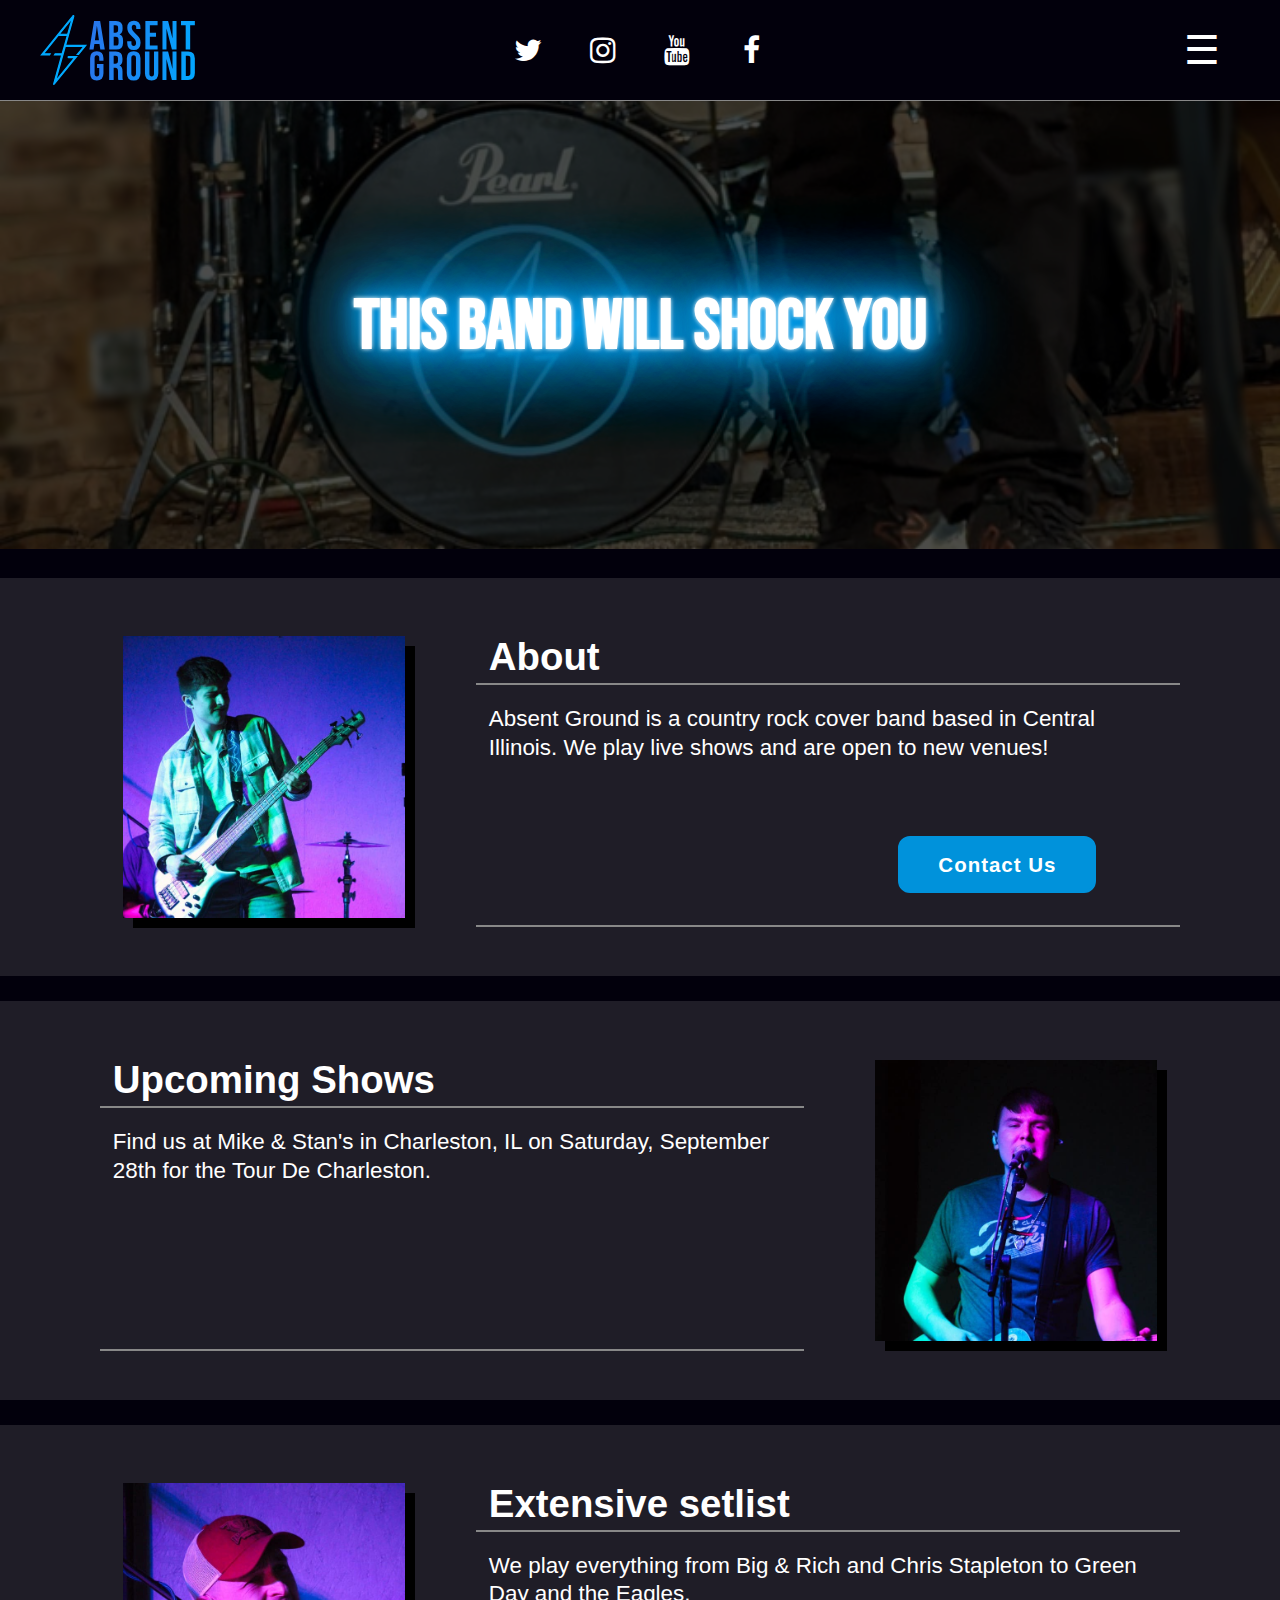
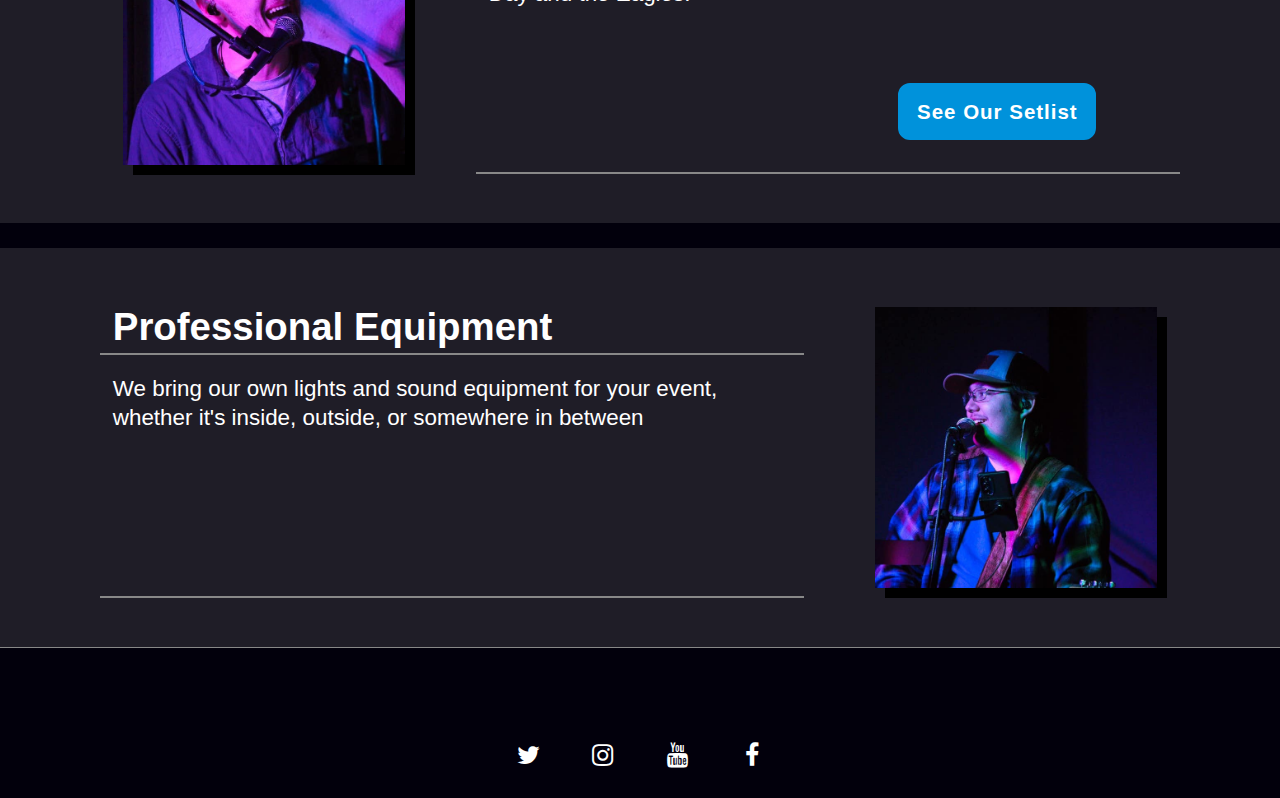
<file: index.html>
<!DOCTYPE html>
<html lang="en">
    <head>
        <title>Absent Ground | Official Site</title>

        <link href="style.css" rel="stylesheet" type="text/css" />
        <link rel="stylesheet" href="https://cdnjs.cloudflare.com/ajax/libs/font-awesome/4.7.0/css/font-awesome.min.css">
        <link rel="icon" type="image/x-icon" href="images/favicon.ico">
        <link rel="shortcut icon" href="images/favicon.ico" />

        <meta charset="UTF-8" />
        <meta name="description" content="Live rock music group based in Charleston, IL." />
        <meta name="keywords" content="Music, Band, Gig, Guitar, Rock" />
        <meta name="author" content="Daniel Zigler" />
        <meta name="viewport" content="width=device-width, initial-scale=1" />

        <meta property="og:image" content="https://raw.githubusercontent.com/Enzigma04/headquarters/master/images/logo_circle.png" />
        <meta property="og:image:secureurl" content="https://raw.githubusercontent.com/Enzigma04/headquarters/master/images/logo_circle.png" />
        <meta property="og:image:width" content="1350" />
        <meta property="og:image:height" content="1350" />
        <meta property="og:image:alt" content="Absent Ground Logo" />
        <meta property="og:image:type" content="image/png" />

        <style>
            @import url('https://fonts.googleapis.com/css2?family=Bebas+Neue&family=Lobster&display=swap');
        </style>
    </head>
    <body>
        <aside class="sidebar" id="sidebar">
            <nav>
                <ul>
                    <li class="coming-soon"><a href="">Members</a></li>
                    <li class="coming-soon"><a href="">Photos</a></li>
                    <li><a href="https://www.absentground.com/setlist">Setlist</a></li>
                    <li><a href="https://www.absentground.com/booking">Booking</a></li>
                </ul>
            </nav>
        </aside>
        <button class="close-off-canvas" style="display: none" onclick="close_sidebar()"><span>&#10539;</span></button>
        <script>
            function open_sidebar() {
                document.getElementById("sidebar").style.left = 'calc(100vw - min(300px, 37.5vw))';
                document.getElementsByClassName("close-off-canvas")[0].style.display = "block";
            }
            function close_sidebar() {
                document.getElementsByClassName("close-off-canvas")[0].style.display = "none";
                document.getElementById("sidebar").style.left = '100vw';
            }
        </script>
        <main>
            <header>
                <!-- Logo -->
                <div class="logo-wrapper">
                    <a href="https://www.absentground.com"><img alt="Absent Ground Logo" src="images/logo_text.svg" height="70px" width="155px" /></a>
                </div>

                <div class="socials">
                    <ul>
                        <li><a href="https://twitter.com/AbsentGround/" class="fa fa-twitter"></a></li>
                        <li><a href="https://www.instagram.com/absent_ground/" class="fa fa-instagram"></a></li>
                        <li><a href="https://www.youtube.com/channel/UCPaPD-fqtkXAnnn2gvlee3w" class="fa fa-youtube"></a></li>
                        <li><a href="https://www.facebook.com/profile.php?id=100094257376325" class="fa fa-facebook"></a></li>
                    </ul>
                </div>

                <!-- Open Sidebar -->
                <div class="opennav">
                    <a href="javascript:void(0);" onclick="open_sidebar()">&#9776;</a>
                </div>
            </header>
            <div class="cover">
                <picture>
                    <source media="(max-width:768px)" srcset="images/mobile_cover.jpg">
                    <img alt="Cover Image" src="images/desktop_cover.jpg" />
                </picture>
                <h1>This Band Will Shock You</h1>
            </div>
            <section id="about" class="post-wrapper">
                <img alt="Ashton Fifield, Bassist" src="images/home_image1.jpg" />
                <div class="text-wrapper">
                    <h2>About</h2>
                    <h4>Absent Ground is a country rock cover band based in Central Illinois. We play live shows and are open to new venues!</h4>    
                    <a class="cta-button" href="https://www.absentground.com/booking">Contact Us</a>
                </div>
            </section>
            <!-- UPCOMING RIGHT HERE
                        ||
                        ||
                        ||
                        ||
                        \/           -->
            <section id="upcoming" class="post-wrapper">
                <img alt="Kyle Carlen, Guitarist" src="images\home_image2.jpg" />
                <div class="text-wrapper">
                    <h2>Upcoming Shows</h2>
                    <h4>Find us at Mike & Stan's in Charleston, IL on Saturday, September 28th for the Tour De Charleston.</h4>
                </div>
            </section>
            <section id="setlist" class="post-wrapper">
                <img alt="Logan Devall, Drummer" src="images/home_image3.jpg" />
                <div class="text-wrapper">
                    <h2>Extensive setlist</h2>
                    <h4>We play everything from Big & Rich and Chris Stapleton to Green Day and the Eagles.</h4>    
                    <a class="cta-button" href="https://www.absentground.com/setlist">See Our Setlist</a>
                </div>
            </section>
            <section id="equipment" class="post-wrapper">
                <img alt="Daniel Zigler, Guitarist" src="images/home_image4.jpg" />
                <div class="text-wrapper">
                    <h2>Professional Equipment</h2>
                    <h4>We bring our own lights and sound equipment for your event, whether it's inside, outside, or somewhere in between</h4>
                </div>
            </section>
            <footer>
                <div class="socials">
                    <ul>
                        <li><a href="https://twitter.com/AbsentGround/" class="fa fa-twitter"></a></li>
                        <li><a href="https://www.instagram.com/absent_ground/" class="fa fa-instagram"></a></li>
                        <li><a href="https://www.youtube.com/channel/UCPaPD-fqtkXAnnn2gvlee3w" class="fa fa-youtube"></a></li>
                        <li><a href="https://www.facebook.com/profile.php?id=100094257376325" class="fa fa-facebook"></a></li>
                    </ul>
                </div>
            </footer>
        </main>
    </body>
</html>
</file>
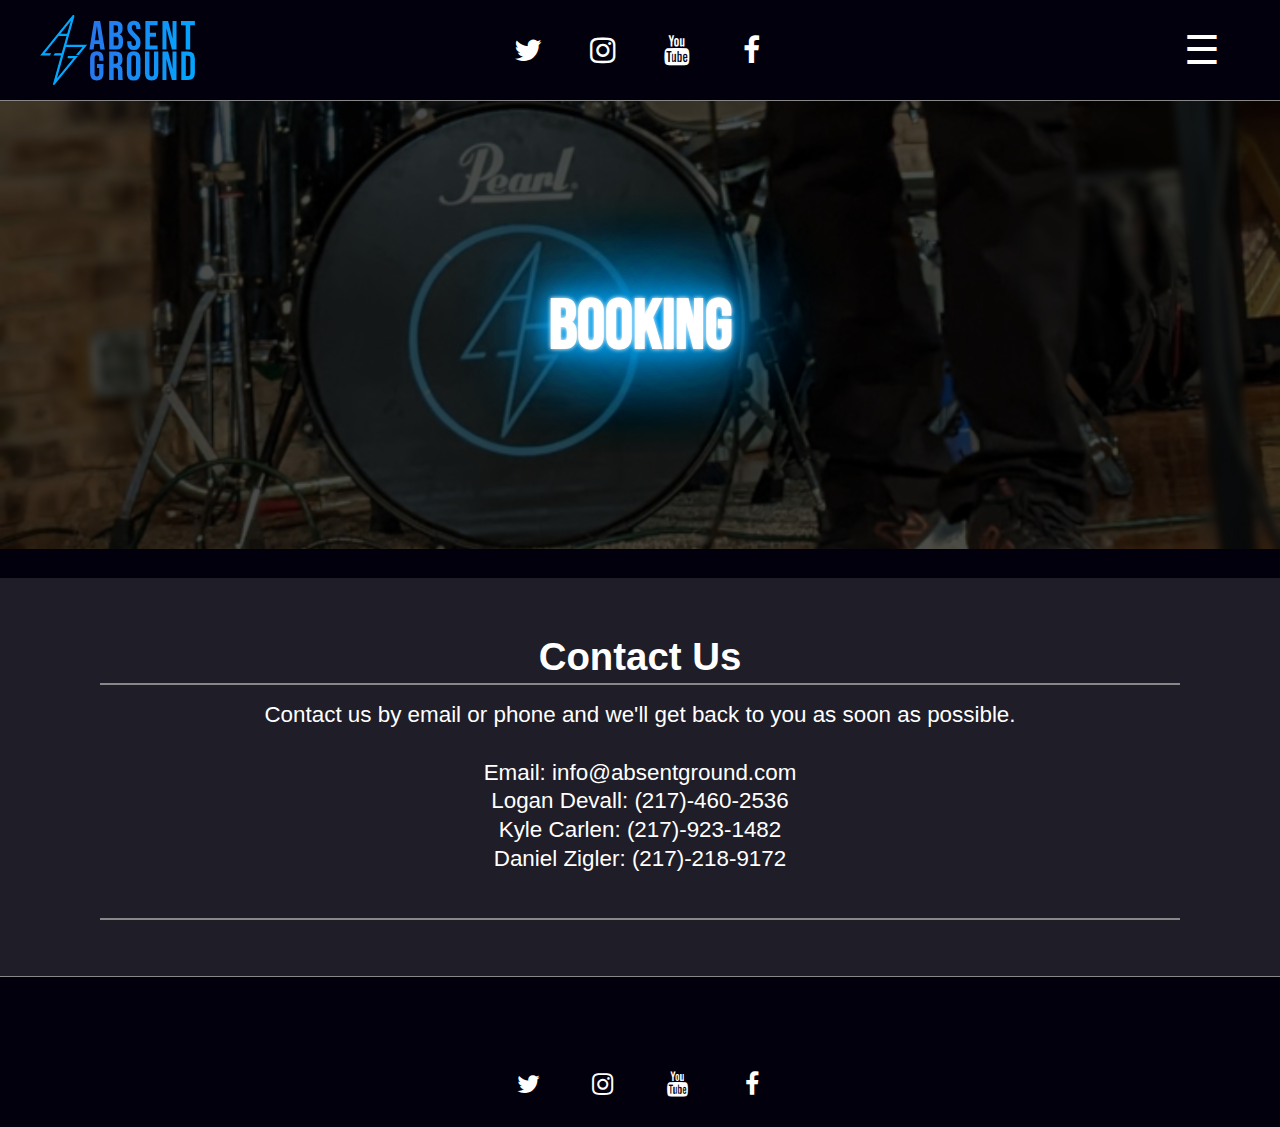
<file: booking.html>
<!DOCTYPE html>
<html lang="en">
    <head>
        <title>Absent Ground | Booking</title>

        <link href="style.css" rel="stylesheet" type="text/css" />
        <link rel="stylesheet" href="https://cdnjs.cloudflare.com/ajax/libs/font-awesome/4.7.0/css/font-awesome.min.css">
        <link rel="icon" type="image/x-icon" href="images/favicon.ico">
        <link rel="shortcut icon" href="images/favicon.ico" />

        <meta charset="UTF-8" />
        <meta name="description" content="Hire Absent Ground for your event!" />
        <meta name="keywords" content="Music, Band, Gig, Guitar, Rock" />
        <meta name="author" content="Daniel Zigler" />
        <meta name="viewport" content="width=device-width, initial-scale=1" />

        <meta property="og:image" content="https://raw.githubusercontent.com/Enzigma04/headquarters/master/images/logo_circle.png" />
        <meta property="og:image:secureurl" content="https://raw.githubusercontent.com/Enzigma04/headquarters/master/images/logo_circle.png" />
        <meta property="og:image:width" content="1350" />
        <meta property="og:image:height" content="1350" />
        <meta property="og:image:alt" content="Absent Ground Logo" />
        <meta property="og:image:type" content="image/png" />

        <style>
            @import url('https://fonts.googleapis.com/css2?family=Bebas+Neue&family=Lobster&display=swap');
        </style>
    </head>
    <body>
        <aside class="sidebar" id="sidebar">
            <nav>
                <ul>
                    <li class="coming-soon"><a href="">Members</a></li>
                    <li class="coming-soon"><a href="">Photos</a></li>
                    <li><a href="https://www.absentground.com/setlist">Setlist</a></li>
                    <li><a href="https://www.absentground.com/booking">Booking</a></li>
                </ul>
            </nav>
        </aside>
        <button class="close-off-canvas" style="display: none" onclick="close_sidebar()"><span>&#10539;</span></button>
        <script>
            function open_sidebar() {
                document.getElementById("sidebar").style.left = 'calc(100vw - min(300px, 37.5vw))';
                document.getElementsByClassName("close-off-canvas")[0].style.display = "block";
            }
            function close_sidebar() {
                document.getElementsByClassName("close-off-canvas")[0].style.display = "none";
                document.getElementById("sidebar").style.left = '100vw';
            }
        </script>
        <main>
            <header>
                <!-- Logo -->
                <div class="logo-wrapper">
                    <a href="https://www.absentground.com"><img alt="Absent Ground Logo" src="images/logo_text.svg" height="70px" width="155px" /></a>
                </div>

                <div class="socials">
                    <ul>
                        <li><a href="https://twitter.com/AbsentGround/" class="fa fa-twitter"></a></li>
                        <li><a href="https://www.instagram.com/absent_ground/" class="fa fa-instagram"></a></li>
                        <li><a href="https://www.youtube.com/channel/UCPaPD-fqtkXAnnn2gvlee3w" class="fa fa-youtube"></a></li>
                        <li><a href="https://www.facebook.com/profile.php?id=100094257376325" class="fa fa-facebook"></a></li>
                    </ul>
                </div>

                <!-- Open Sidebar -->
                <div class="opennav">
                    <a href="javascript:void(0);" onclick="open_sidebar()">&#9776;</a>
                </div>
            </header>
            <div class="cover">
                <picture>
                    <source media="(max-width:768px)" srcset="images/mobile_cover.jpg">
                    <img alt="Cover Image" src="images/desktop_cover.jpg" />
                </picture>
                <h1>Booking</h1>
            </div>
            <section id="booking" class="post-wrapper no-img">
                <div class="text-wrapper">
                    <h2>Contact Us</h2>
                    <h4>
                        Contact us by email or phone and we'll get back to you as soon as possible.<br/><br/>
                        Email: info@absentground.com<br/>
                        Logan Devall: (217)-460-2536<br/>
                        Kyle Carlen: (217)-923-1482<br/>
                        Daniel Zigler: (217)-218-9172
                    </h4>
                </div>
            </section>
            <footer>
                <div class="socials">
                    <ul>
                        <li><a href="https://twitter.com/AbsentGround/" class="fa fa-twitter"></a></li>
                        <li><a href="https://www.instagram.com/absent_ground/" class="fa fa-instagram"></a></li>
                        <li><a href="https://www.youtube.com/channel/UCPaPD-fqtkXAnnn2gvlee3w" class="fa fa-youtube"></a></li>
                        <li><a href="https://www.facebook.com/profile.php?id=100094257376325" class="fa fa-facebook"></a></li>
                    </ul>
                </div>
            </footer>
        </main>
    </body>
</html>
</file>
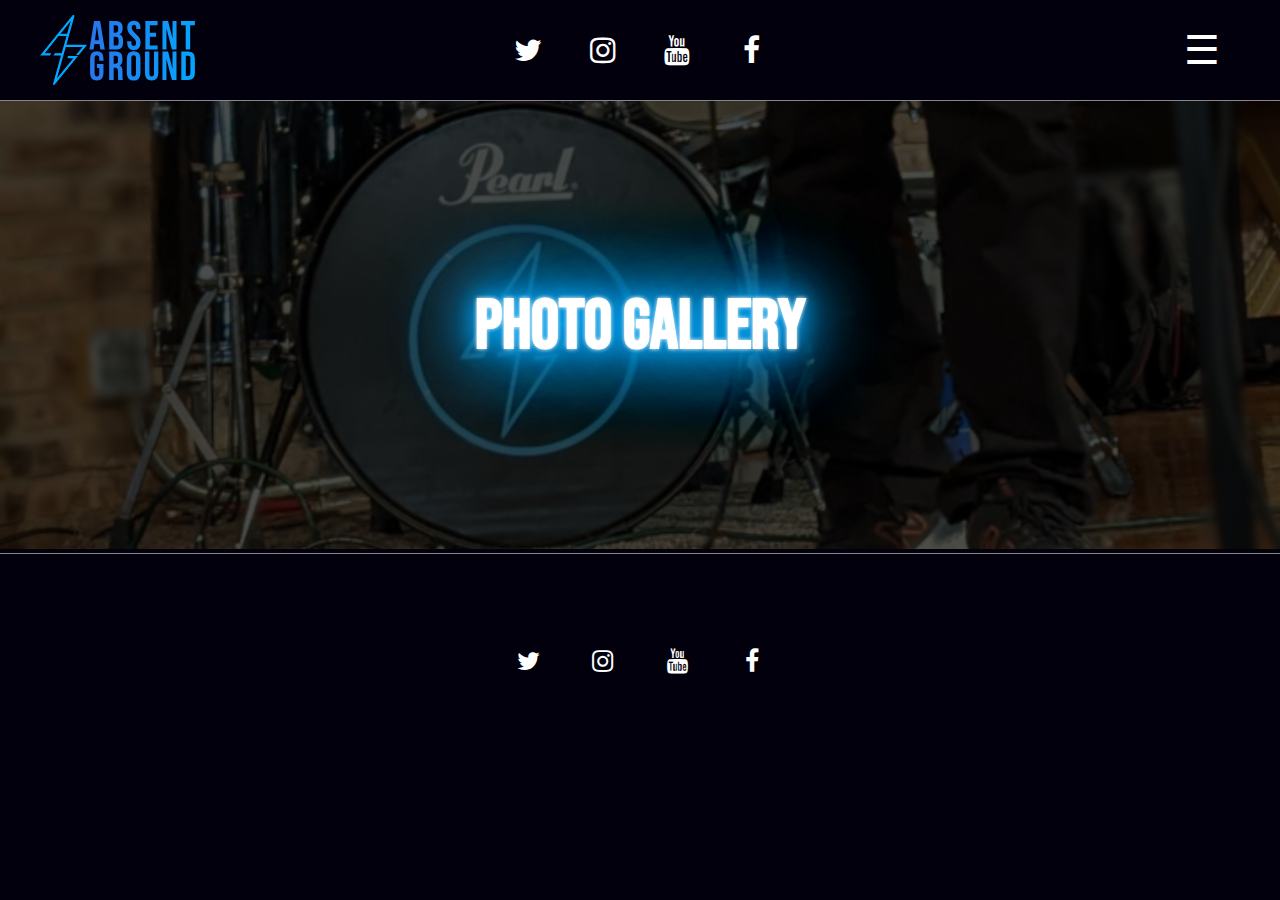
<file: photos.html>
<!DOCTYPE html>
<html lang="en">
    <head>
        <title>Absent Ground | Setlist</title>

        <link href="style.css" rel="stylesheet" type="text/css" />
        <link rel="stylesheet" href="https://cdnjs.cloudflare.com/ajax/libs/font-awesome/4.7.0/css/font-awesome.min.css">
        <link rel="icon" type="image/x-icon" href="images/favicon.ico">
        <link rel="shortcut icon" href="images/favicon.ico" />

        <meta charset="UTF-8" />
        <meta name="description" content="Live rock music group based in Charleston, IL." />
        <meta name="keywords" content="Music, Band, Gig, Guitar, Rock" />
        <meta name="author" content="Daniel Zigler" />
        <meta name="viewport" content="width=device-width, initial-scale=1" />

        <meta property="og:image" content="https://raw.githubusercontent.com/Enzigma04/headquarters/master/images/logo_circle.png" />
        <meta property="og:image:secureurl" content="https://raw.githubusercontent.com/Enzigma04/headquarters/master/images/logo_circle.png" />
        <meta property="og:image:width" content="1350" />
        <meta property="og:image:height" content="1350" />
        <meta property="og:image:alt" content="Absent Ground Logo" />
        <meta property="og:image:type" content="image/png" />

        <style>
            @import url('https://fonts.googleapis.com/css2?family=Bebas+Neue&family=Lobster&display=swap');
        </style>
    </head>
    <body>
        <aside class="sidebar" id="sidebar">
            <nav>
                <ul>
                    <li class="coming-soon"><a href="">Members</a></li>
                    <li class="coming-soon"><a href="">Photos</a></li>
                    <li><a href="">Setlist</a></li>
                    <li><a href="https://www.absentground.com/booking">Booking</a></li>
                </ul>
            </nav>
        </aside>
        <button class="close-off-canvas" style="display: none" onclick="close_sidebar()"><span>&#10539;</span></button>
        <script>
            function open_sidebar() {
                document.getElementById("sidebar").style.left = 'calc(100vw - min(300px, 37.5vw))';
                document.getElementsByClassName("close-off-canvas")[0].style.display = "block";
            }
            function close_sidebar() {
                document.getElementsByClassName("close-off-canvas")[0].style.display = "none";
                document.getElementById("sidebar").style.left = '100vw';
            }
        </script>
        <main>
            <header>
                <!-- Logo -->
                <div class="logo-wrapper">
                    <a href="https://www.absentground.com"><img alt="Absent Ground Logo" src="images/logo_text.svg" height="70px" width="155px" /></a>
                </div>

                <div class="socials">
                    <ul>
                        <li><a href="https://twitter.com/AbsentGround/" class="fa fa-twitter"></a></li>
                        <li><a href="https://www.instagram.com/absent_ground/" class="fa fa-instagram"></a></li>
                        <li><a href="https://www.youtube.com/channel/UCPaPD-fqtkXAnnn2gvlee3w" class="fa fa-youtube"></a></li>
                        <li><a href="https://www.facebook.com/profile.php?id=100094257376325" class="fa fa-facebook"></a></li>
                    </ul>
                </div>

                <!-- Open Sidebar -->
                <div class="opennav">
                    <a href="javascript:void(0);" onclick="open_sidebar()">&#9776;</a>
                </div>
            </header>
            <div class="cover">
                <picture>
                    <source media="(max-width:768px)" srcset="images/mobile_cover.jpg">
                    <img alt="Cover Image" src="images/desktop_cover.jpg" />
                </picture>
                <h1>Photo Gallery</h1>
            </div>
            <section id="" class=""></section> <!-- make some columns for photos -->
            <footer>
                <div class="socials">
                    <ul>
                        <li><a href="https://twitter.com/AbsentGround/" class="fa fa-twitter"></a></li>
                        <li><a href="https://www.instagram.com/absent_ground/" class="fa fa-instagram"></a></li>
                        <li><a href="https://www.youtube.com/channel/UCPaPD-fqtkXAnnn2gvlee3w" class="fa fa-youtube"></a></li>
                        <li><a href="https://www.facebook.com/profile.php?id=100094257376325" class="fa fa-facebook"></a></li>
                    </ul>
                </div>
            </footer>
        </main>
    </body>
</html>
</file>
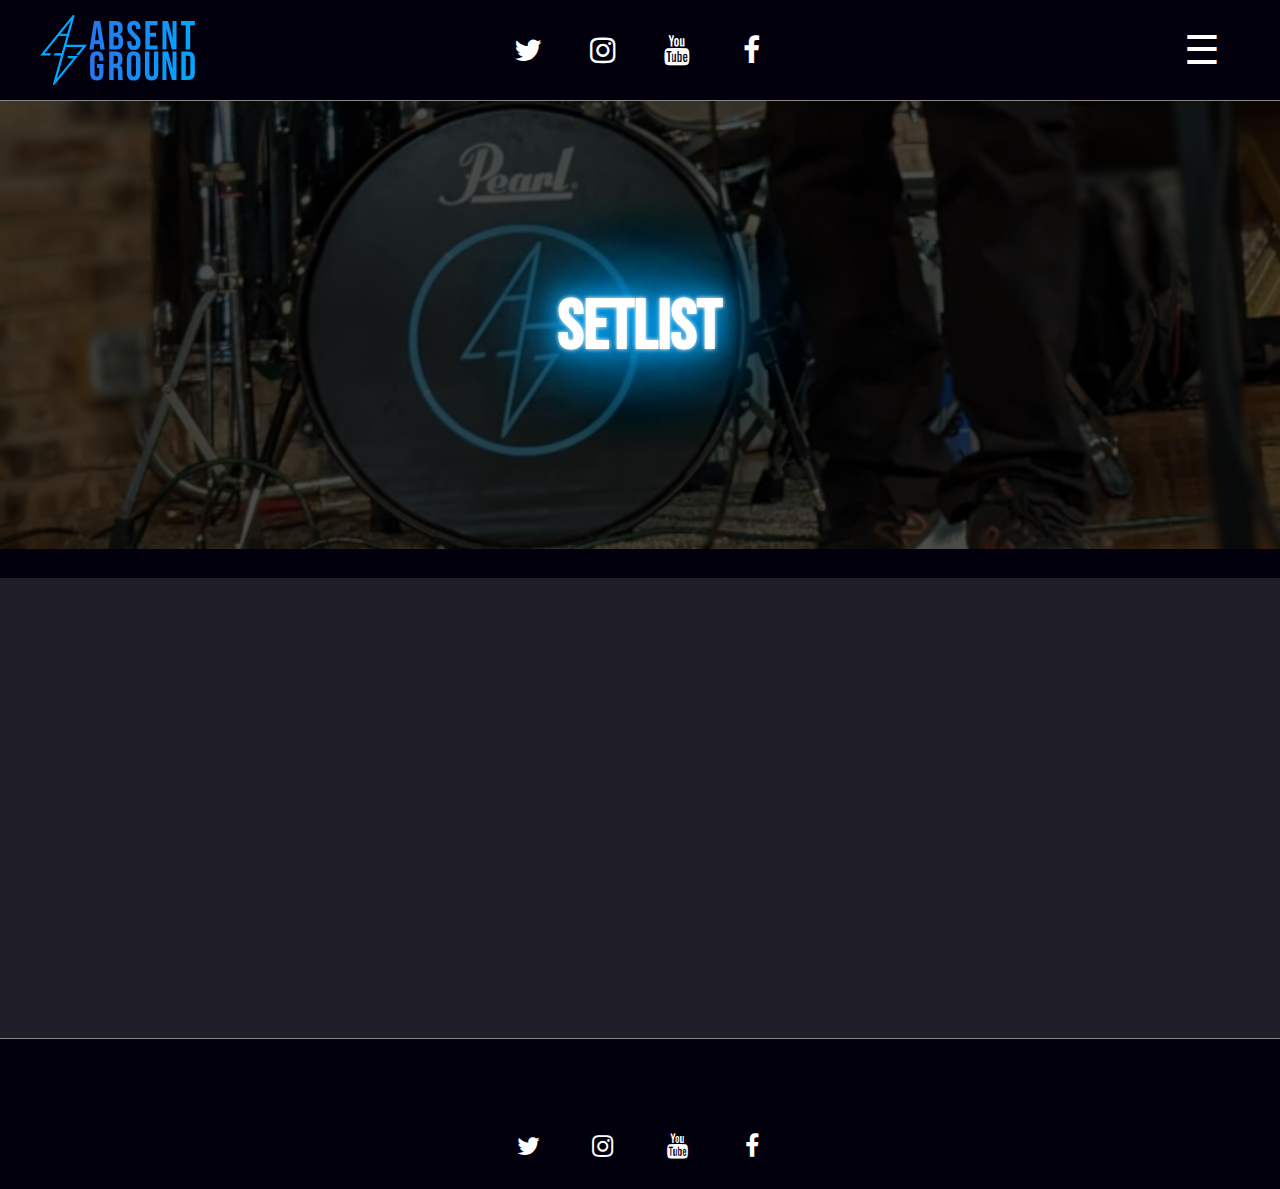
<file: setlist.html>
<!DOCTYPE html>
<html lang="en">
    <head>
        <title>Absent Ground | Setlist</title>

        <link href="style.css" rel="stylesheet" type="text/css" />
        <link rel="stylesheet" href="https://cdnjs.cloudflare.com/ajax/libs/font-awesome/4.7.0/css/font-awesome.min.css">
        <link rel="icon" type="image/x-icon" href="images/favicon.ico">
        <link rel="shortcut icon" href="images/favicon.ico" />

        <meta charset="UTF-8" />
        <meta name="description" content="Live rock music group based in Charleston, IL." />
        <meta name="keywords" content="Music, Band, Gig, Guitar, Rock" />
        <meta name="author" content="Daniel Zigler" />
        <meta name="viewport" content="width=device-width, initial-scale=1" />

        <meta property="og:image" content="https://raw.githubusercontent.com/Enzigma04/headquarters/master/images/logo_circle.png" />
        <meta property="og:image:secureurl" content="https://raw.githubusercontent.com/Enzigma04/headquarters/master/images/logo_circle.png" />
        <meta property="og:image:width" content="1350" />
        <meta property="og:image:height" content="1350" />
        <meta property="og:image:alt" content="Absent Ground Logo" />
        <meta property="og:image:type" content="image/png" />

        <style>
            @import url('https://fonts.googleapis.com/css2?family=Bebas+Neue&family=Lobster&display=swap');
        </style>
    </head>
    <body>
        <aside class="sidebar" id="sidebar">
            <nav>
                <ul>
                    <li class="coming-soon"><a href="">Members</a></li>
                    <li class="coming-soon"><a href="">Photos</a></li>
                    <li><a href="">Setlist</a></li>
                    <li><a href="https://www.absentground.com/booking">Booking</a></li>
                </ul>
            </nav>
        </aside>
        <button class="close-off-canvas" style="display: none" onclick="close_sidebar()"><span>&#10539;</span></button>
        <script>
            function open_sidebar() {
                document.getElementById("sidebar").style.left = 'calc(100vw - min(300px, 37.5vw))';
                document.getElementsByClassName("close-off-canvas")[0].style.display = "block";
            }
            function close_sidebar() {
                document.getElementsByClassName("close-off-canvas")[0].style.display = "none";
                document.getElementById("sidebar").style.left = '100vw';
            }
        </script>
        <main>
            <header>
                <!-- Logo -->
                <div class="logo-wrapper">
                    <a href="https://www.absentground.com"><img alt="Absent Ground Logo" src="images/logo_text.svg" height="70px" width="155px" /></a>
                </div>

                <div class="socials">
                    <ul>
                        <li><a href="https://twitter.com/AbsentGround/" class="fa fa-twitter"></a></li>
                        <li><a href="https://www.instagram.com/absent_ground/" class="fa fa-instagram"></a></li>
                        <li><a href="https://www.youtube.com/channel/UCPaPD-fqtkXAnnn2gvlee3w" class="fa fa-youtube"></a></li>
                        <li><a href="https://www.facebook.com/profile.php?id=100094257376325" class="fa fa-facebook"></a></li>
                    </ul>
                </div>

                <!-- Open Sidebar -->
                <div class="opennav">
                    <a href="javascript:void(0);" onclick="open_sidebar()">&#9776;</a>
                </div>
            </header>
            <div class="cover">
                <picture>
                    <source media="(max-width:768px)" srcset="images/mobile_cover.jpg">
                    <img alt="Cover Image" src="images/desktop_cover.jpg" />
                </picture>
                <h1>Setlist</h1>
            </div>
            <section id="setlist" class="post-wrapper spotify">
                <iframe style="border-radius:12px" src="https://open.spotify.com/embed/playlist/2RfwYbaIG7wLQ03NeB876k?utm_source=generator&theme=0" width="100%" height="380" frameBorder="0" allowfullscreen="" allow="autoplay; clipboard-write; encrypted-media; fullscreen; picture-in-picture" loading="lazy"></iframe>
            </section>
            <footer>
                <div class="socials">
                    <ul>
                        <li><a href="https://twitter.com/AbsentGround/" class="fa fa-twitter"></a></li>
                        <li><a href="https://www.instagram.com/absent_ground/" class="fa fa-instagram"></a></li>
                        <li><a href="https://www.youtube.com/channel/UCPaPD-fqtkXAnnn2gvlee3w" class="fa fa-youtube"></a></li>
                        <li><a href="https://www.facebook.com/profile.php?id=100094257376325" class="fa fa-facebook"></a></li>
                    </ul>
                </div>
            </footer>
        </main>
    </body>
</html>
</file>
<file: style.css>
body {
    padding: 0;
    margin: 0;
    display: block;
    width: 100vw;
    overflow-x: hidden;
    background: #02000c;
    color: #FFF;
    font-family: 'Roboto', sans-serif;
}
h1 {
    font-size: 60px;
}
h2 {
    font-size: 50px;
}
h3 {
    font-size: 40px;
}
h4 {
    font-size: 30px;
}
ul {
    padding: 0;
    margin: 0;
    list-style: none !important;
}
li {
    display: inline-block;
    list-style: none;
}

.socials {
    display: flex;
    flex-wrap: nowrap;
    align-items: center;
    justify-content: center;
    padding: 10px;
}
.fa {
	padding: 10px;
	text-align: center;
	width: 50px;
	color: #FFF;
	text-decoration: none;
}
.fa:hover {
    text-decoration: underline;
}

/* SIDEBAR */
/* #region */
.sidebar {
	z-index: 51;
	position: fixed;
	top: 0px;
	left: 100vw;
	display: block;
	width: 300px;
	height: 100%;
	background: #000;
	transition: 0.3s ease;
}
.sidebar nav {
	width: 100%;
	margin: 0;
	position: absolute;
	top: 50%;
	-ms-transform: translateY(-50%);
	transform: translateY(-50%);
	transition: 0.3s ease;
}
.sidebar li {
    display: block;
	height: 40px;
}
.sidebar li a {
	line-height: 40px;
	letter-spacing: 0.09rem;
	font-family: "Steelfish Rg", sans-serif;
	font-weight: 600;
	display: inline-block;
	color: #FFF;
	font-size: 1.25rem;
	width: 100%;
	text-decoration: none;
	text-transform: uppercase;
    text-align: center;
	margin: 0 5px;
}
.sidebar li a:hover {
	color: #8a8a8a;
}
.sidebar .coming-soon a {
    color: red;
}
.sidebar .coming-soon:hover a {
    text-indent: -100px;
    color: transparent;
}
.sidebar .coming-soon:hover a:after {
    color: red;
    content: "Coming Soon!";
}
.close-off-canvas {
	position: fixed;
	top: 0;
	left: 0;
	width: 100vw;
	height: 100%;
	background: #000000AA;
	display: block;
	appearance: none;
	border: 0;
	z-index: 50;
}
.close-off-canvas span {
    font-size: 40px;
    padding: 32px 332px;
    color: #FFF;
    position: absolute;
    top: 0;
    right: 0;
}
/* #endregion */

/* HEADER */
/* #region */
header {
    z-index: 40;
    width: 100%;
    height: 100px;
    position: sticky;
    display: flex;
    flex-wrap: nowrap;
    top: 0;
    background: #02000c;
    border-bottom: #888 1px solid;
}
header div:first-of-type {
    flex: 1 1 0;
}
header .logo-wrapper {
    max-width: 234px;
}
header img {
    height: 70px;
    padding: 15px 40px;
}
header .socials {
    -webkit-box-flex: 3;
    flex-grow: 3;
}
header .socials .fa {
    font-size: 30px;
}
header .opennav {
    max-width: 154px;
    min-width: 154px;
    flex-flow: row nowrap;
    flex: 1 1 0px;
    text-align: right;
    padding: 0 60px 0 20px;
}
header .opennav a {
    line-height: 100px;
    font-size: 40px;
	color: white;
	text-decoration: none;
}
/* #endregion */

/* COVER */
/* #region */
.cover {
    position: relative;
}
.cover img {
    width: 100vw;
    height: 35vw;
    object-fit: cover;
    object-position: 0% 55%;
    filter: brightness(30%);
}
.cover h1 {
    margin: 0;
    position: absolute;
    text-align: center;
    left: 50%;
    top: 50%;
    width: 100%;
    transform: translate(-50%, -50%);
    font-size: 70px;
    font-family: 'Bebas Neue', sans-serif;
    color: #FFF;
    font-display: swap;
    text-shadow:
        0 0 4px #fff,
        0 0 21px #0af,
        0 0 42px #0af,
        0 0 82px #0af,
        0 0 92px #0af,
        0 0 102px #0af;
}
/* #endregion */

/* SECTIONS */
/* #region */
.post-wrapper {
    background: rgb(31, 29, 39);
    height: 28vw;
    margin-top: 25px;
    padding: 20px 100px;
    display: grid;
    grid-template-columns: repeat(12, minmax(0, 1fr));
    column-gap: 3rem;
}
.post-wrapper img {
    width: 22vw;
    height: 22vw;
    object-fit: cover;
    grid-column: span 4/span 4;
    margin: auto;
    box-shadow: 10px 10px #000;
}
.post-wrapper .text-wrapper {
    grid-column: span 8;
    margin-top: 2.6vw;
    text-align: left;
    position: relative;
}
.post-wrapper:nth-of-type(even) .text-wrapper {
    grid-row-start: 1;
}
.post-wrapper .cta-button {
    position: absolute;
    top: 63%;
    left: 60%;
    width: 15vw;
    height: 4vw;
    background: rgb(0, 146, 219);
    border-radius: 12px;
    border: #01f;
    border: 3px solid rgb(0, 146, 219);

    font-size: 1.6vw;
    font-weight: 600;
    letter-spacing: 1px;
    text-decoration: none;
    text-align: center;
    line-height: 4vw;
    color: #FFF;
}
.post-wrapper .cta-button:hover {
    color: rgb(0, 128, 192);
    background: #FFF;
    border: 3px solid rgb(0, 128, 192);
}
.post-wrapper h2, h4 {
    padding: 0.3vw 1vw;
    margin: 0;
    border-bottom: #888 2px solid;
    text-align: inherit;
}
.post-wrapper h2 {
    font-size: 3vw;
}
.post-wrapper h4 {
    font-weight: 300;
    font-size: 1.75vw;
    margin-top: 1rem;
    height: 66.7%;
    line-height: 2.25vw;
}
.post-wrapper.no-img .text-wrapper {
    grid-column: span 12;
    text-align: center;
}
.post-wrapper.no-img h4 {
    padding: 0 10vw;
}
.post-wrapper.spotify {
    height: 420px;
}
.post-wrapper.spotify iframe {
    grid-column: span 12;
    width: 60vw;
    margin: auto;
}
/* #endregion */

/* FOOTER */
/* #region */
footer {
    position: relative;
    width: 100%;
    height: 150px;
    bottom: 0;
    border-top: #888 1px solid;
}
footer .socials {
    position: absolute;
    transform: translate(-50%, 0);
    left: 50%;
    bottom: 10px;
}
footer .socials .fa {
    font-size: 25px;
}
/* #endregion */

@media screen and (max-width: 900px) {
    header .logo-wrapper {
        max-width: none;
    }
    header .logo-wrapper img {
        width: auto;
    }
    header .socials {
        display: none;
    }
    .cover img {
        height: 50vw;
        object-position: 0% 20%;
    }
    .cover h1 {
        font-size: 8vw;
    }
    .post-wrapper {
        padding: 0 7vw 20px 7vw;
        height: 100vw;
        grid-template-columns: repeat(8, minmax(0, 1fr));
    }
    .post-wrapper img {
        margin-top: 0;
        width: 50vw;
        height: 50vw;
        grid-row: 2;
        grid-column: 1 / span 8;
    }
    .post-wrapper .text-wrapper {
        height: 44vw;
        grid-row: 1;
        grid-column: 1 / span 8;
        text-align: center;
    }
    .post-wrapper h2 {
        font-size: 7vw;
    }
    .post-wrapper h4 {
        font-size: 3.5vw;
        height: 28vw;
        line-height: 5vw;
        text-align: inherit;
    }
    .post-wrapper .cta-button {
        position: absolute;
        top: auto;
        bottom: 4vw;
        left: 0;
        width: 90%;
        height: 8vw;
        border-radius: 10px;
        margin: 0 5%;
    
        font-size: 3.5vw;
        line-height: 8vw;
    }
    .post-wrapper.no-img {
        height: 56vw;
    }
    .post-wrapper.no-img .text-wrapper {
        height: 56vw;
        width: 85vw;
    }
    .post-wrapper.no-img h4 {
        padding: 0;
        height: 40vw;
    }
    .post-wrapper.spotify iframe {
        width: 70vw;
    }
}
@media screen and (max-width: 800px) {
    .sidebar {
        width: 37.5vw;
    }
    .sidebar li {
        height: 8vw;
    }
    .sidebar li a {
        line-height: 8vw;
        font-size: 5vw;
        margin: 0;
        font-weight: 500;
    }
    .close-off-canvas span {
        padding: 32px calc(32px + 37.5vw);
    }
    header {
        height: 12.5vw;
    }
    header img {
        height: 8.75vw;
        padding: 2vw 5vw;
    }
    header .opennav {
        padding: 0 7.5vw 0 2.5vw;
    }
    header .opennav a {
        line-height: 12.5vw;
        font-size: 5vw;
    }
    .post-wrapper.spotify iframe {
        width: 80vw;
    }
}
@media screen and (max-width: 600px) {
    .post-wrapper {
        padding: 0 3vw 20px 3vw;
    }
    .post-wrapper .text-wrapper {
        width: 94vw;
    }
    .post-wrapper.spotify {
        padding: 0;
    }
    .post-wrapper.spotify iframe {
        width: 85vw;
    }
}
</file>
